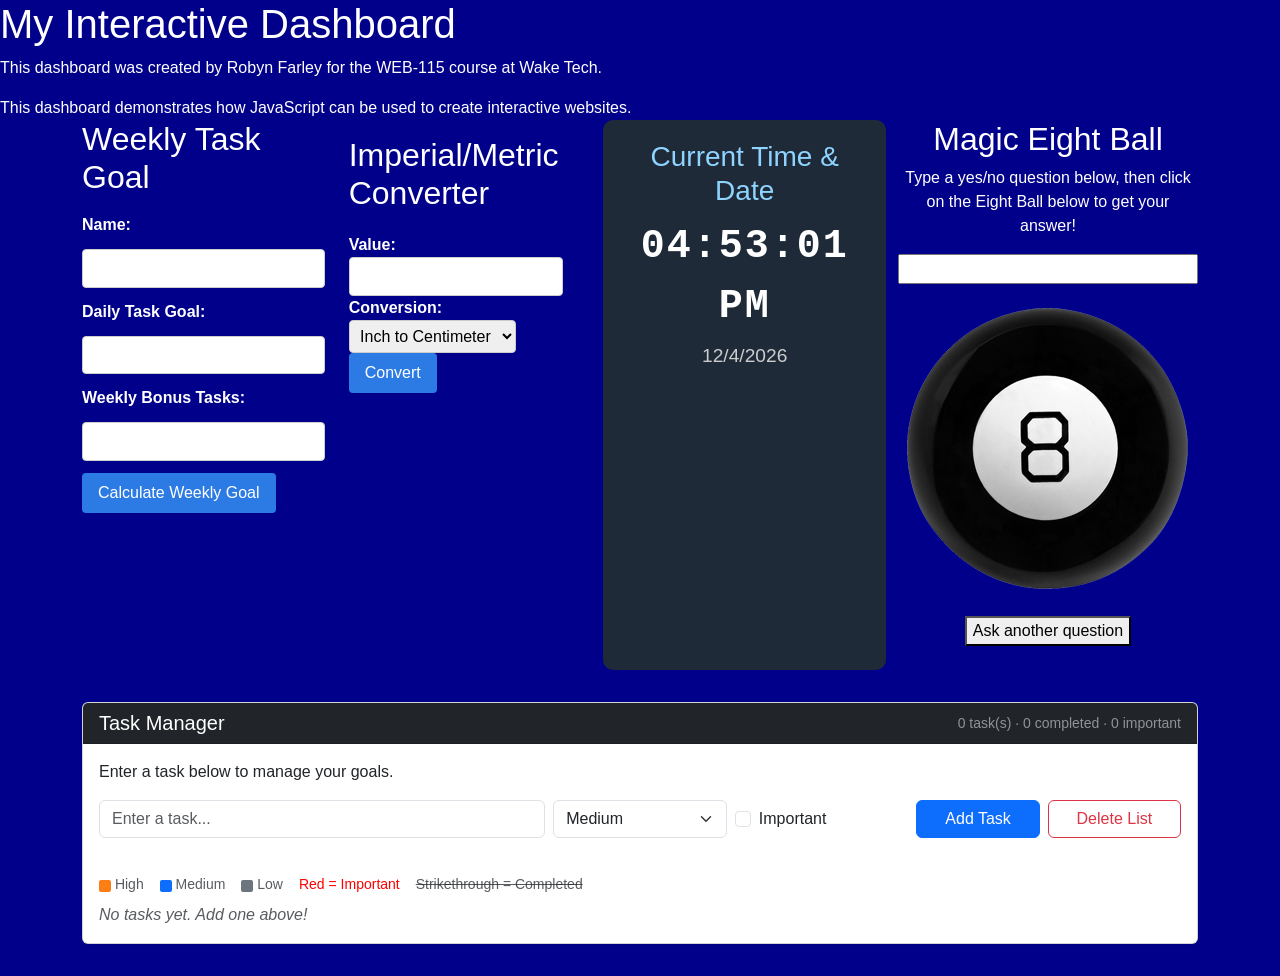
<file: index.html>
<!DOCTYPE html>
<html lang="en">
  <head>
    <meta charset="UTF-8">
    <meta name="viewport" content="width=device-width, initial-scale=1.0">
    <title>My Interactive Dashboard</title>
    <!-- Load Bootstrap FIRST -->
    <link href="https://cdn.jsdelivr.net/npm/bootstrap@5.3.8/dist/css/bootstrap.min.css" rel="stylesheet" integrity="sha384-sRIl4kxILFvY47J16cr9ZwB07vP4J8+LH7qKQnuqkuIAvNWLzeN8tE5YBujZqJLB" crossorigin="anonymous">
    <script defer src="https://cdn.jsdelivr.net/npm/bootstrap@5.3.8/dist/js/bootstrap.bundle.min.js" integrity="sha384-FKyoEForCGlyvwx9Hj09JcYn3nv7wiPVlz7YYwJrWVcXK/BmnVDxM+D2scQbITxI" crossorigin="anonymous"></script>
    <!-- Load your custom CSS SECOND so it overrides Bootstrap -->
    <link rel="stylesheet" href="css/style.css">
    <!-- Magic Eight Ball styles -->
    <link rel="stylesheet" href="css/magic-eight-ball.css">
    <!-- Digital Clock styles -->
    <link rel="stylesheet" href="css/digital-clock.css">
    <!-- Styles for the Weekly Task Goal form -->
    <style>
      #weekly-tasks form {
        display: flex;
        flex-direction: column;
        max-width: 300px;
        gap: 0.75rem;
        margin: 1rem 0;
      }

      #weekly-tasks label {
        font-weight: bold;
      }

      #weekly-tasks input {
        padding: 0.4rem;
        border: 1px solid #ccc;
        border-radius: 4px;
      }

      #goal-btn,
      #add-task {
        padding: 0.5rem 1rem;
        background-color: #2c7be5;
        color: white;
        border: none;
        border-radius: 4px;
        cursor: pointer;
        width: fit-content;
      }

      #goal-btn:hover,
      #add-task:hover {
        background-color: #1a5bb8;
      }

      #goal-message {
        font-weight: bold;
      }

      /* Task Manager (full-width section below the three columns) */
      #task-manager {
        margin: 2rem 0;
      }

      /* JavaScript builds the <ul> of tasks inside this div */
      #task-list {
        margin-top: 0.5rem;
      }

      #task-message {
        min-height: 1.25rem;
      }

      .legend-swatch {
        display: inline-block;
        width: 12px;
        height: 12px;
        border-radius: 2px;
        vertical-align: middle;
      }

      #metric-converter {
        display: flex;
        flex-direction: column;
        max-width: 300px;
        gap: 0.75rem;
        margin: 1rem 0;
      }

      #metric-converter label {
        font-weight: bold;
      }

      #metric-converter input,
      #metric-converter select {
        padding: 0.4rem;
        border: 1px solid #ccc;
        border-radius: 4px;
      }

      #metric-converter button {
        padding: 0.5rem 1rem;
        background-color: #2c7be5;
        color: white;
        border: none;
        border-radius: 4px;
        cursor: pointer;
        width: fit-content;
      }

      #metric-converter button:hover {
        background-color: #1a5bb8;
      }

      #conversion-result {
        font-weight: bold;
      }

      /* Keep the question box inside the Magic Eight Ball column */
      #question {
        width: 100%;
      }

    </style>

  <script src="js/digital-clock.js" defer></script>
    
  </head>
  <body>
    <h1>My Interactive Dashboard</h1>
    <p> This dashboard was created by Robyn Farley for the WEB-115 course at Wake Tech. </p>
    <script>
      document.write("This dashboard demonstrates how JavaScript can be used to create interactive websites.");
    </script>
    <!-- The <noscript> is for web browsers with JavaScript rendering disabled. -->
    <noscript> Unfortunately, your web browser does not support JavaScript. </noscript>
    <div class="container">
      <div class="row">

        <!-- Dashboard Content -->
        <div class="col" id="weekly-tasks">
          <h2>Weekly Task Goal</h2>
          <form id="goal-form">
            <label for="user-name">Name:</label>
            <input type="text" id="user-name" name="user-name" required>
            <label for="daily-goal">Daily Task Goal:</label>
            <input type="number" id="daily-goal" name="daily-goal" required>
            <label for="bonus-tasks">Weekly Bonus Tasks:</label>
            <input type="number" id="bonus-tasks" name="bonus-tasks" required>
            <button type="submit" id="goal-btn">Calculate Weekly Goal</button>
          </form>
          <p id="goal-message"></p>
        </div>

        <div class="col" id="metric-converter">
          <script src="js/metric-converter.js" defer></script>
          <h2>Imperial/Metric Converter</h2>
          <form id="converter-form">
            <label for="input-value">Value:</label>
            <input type="number" id="input-value" name="input-value" required>
            <label for="conversion-type">Conversion:</label>
            <select id="conversion-type" name="conversion-type">
              <option value="1">Inch to Centimeter</option>
              <option value="2">Foot to Centimeter</option>
              <option value="3">Yard to Meter</option>
              <option value="4">Mile to Kilometer</option>
              <option value="5">Centimeter to Inch</option>
              <option value="6">Centimeter to Foot</option>
              <option value="7">Meter to Yard</option>
              <option value="8">Kilometer to Mile</option>
            </select>
            <button type="submit" id="convert-btn">Convert</button>
          </form>
          <div id="conversion-result"></div>
        </div>
        
        <div id="digital-clock" class="col">
          <h3>Current Time &amp; Date</h3>
          <div id="clock-face"></div>
          <p id="calendar-date"></p>
        </div>

        <div class="col" id="magic-eight-ball">
          <script src="js/magic-eight-ball.js" defer></script>
          <h2 class="heading">Magic Eight Ball</h2>
          <form>
            <p>Type a yes/no question below, then click on the Eight Ball below to get your answer!</p>
            <input id="question" name="question" type="text">
            <div id="magicEightBall">
              <div id="circle"></div>
              <img id="ball" src="img/magic-eight-ball.png" alt="Magic Eight Ball">
            </div>
            <button id="reset" name="reset" type="reset">Ask another question</button>
          </form>
          <br>
        </div>

      </div>

      <!-- Task Manager: add, edit, delete, and complete tasks.
           The task <ul> is generated by js/task-manager.js -->
      <section id="task-manager" class="card shadow-sm">
        <div class="card-header bg-dark text-white d-flex justify-content-between align-items-center flex-wrap gap-2">
          <h2 class="h5 mb-0">Task Manager</h2>
          <small id="task-summary" class="text-white-50">0 task(s)</small>
        </div>

        <div class="card-body">
          <p>Enter a task below to manage your goals.</p>

          <form id="task-form" class="row g-2 align-items-center" novalidate>
            <!-- Task name input -->
            <div class="col-12 col-md-5">
              <label for="task-name" class="visually-hidden">Task name</label>
              <input type="text" id="task-name" name="task-name" class="form-control"
                     placeholder="Enter a task..." maxlength="100" autocomplete="off">
            </div>

            <!-- Priority dropdown -->
            <div class="col-6 col-md-2">
              <label for="task-priority" class="visually-hidden">Priority</label>
              <select id="task-priority" name="task-priority" class="form-select">
                <option value="High">High</option>
                <option value="Medium" selected>Medium</option>
                <option value="Low">Low</option>
              </select>
            </div>

            <!-- Important checkbox -->
            <div class="col-6 col-md-2">
              <div class="form-check mb-0">
                <input type="checkbox" id="task-important" name="task-important" class="form-check-input">
                <label for="task-important" class="form-check-label">Important</label>
              </div>
            </div>

            <!-- Submit and Delete List buttons -->
            <div class="col-12 col-md-3 d-flex gap-2">
              <button type="submit" id="add-task-btn" class="btn btn-primary flex-fill">Add Task</button>
              <button type="button" id="delete-list-btn" class="btn btn-outline-danger flex-fill">Delete List</button>
            </div>
          </form>

          <!-- Status message -->
          <p id="task-message" class="small mt-2 mb-2" aria-live="polite"></p>

          <!-- Legend -->
          <div class="d-flex flex-wrap gap-3 small text-muted mb-2">
            <span><span class="legend-swatch" style="background:#fd7e14;"></span> High</span>
            <span><span class="legend-swatch" style="background:#0d6efd;"></span> Medium</span>
            <span><span class="legend-swatch" style="background:#6c757d;"></span> Low</span>
            <span style="color:red;">Red = Important</span>
            <span style="text-decoration:line-through;">Strikethrough = Completed</span>
          </div>

          <div id="task-list"></div>
        </div>
      </section>
    </div>

    <!-- Task Manager script (defer runs it after the page is parsed) -->
    <script src="js/task-manager.js" defer></script>
  </body>
</html>
</file>
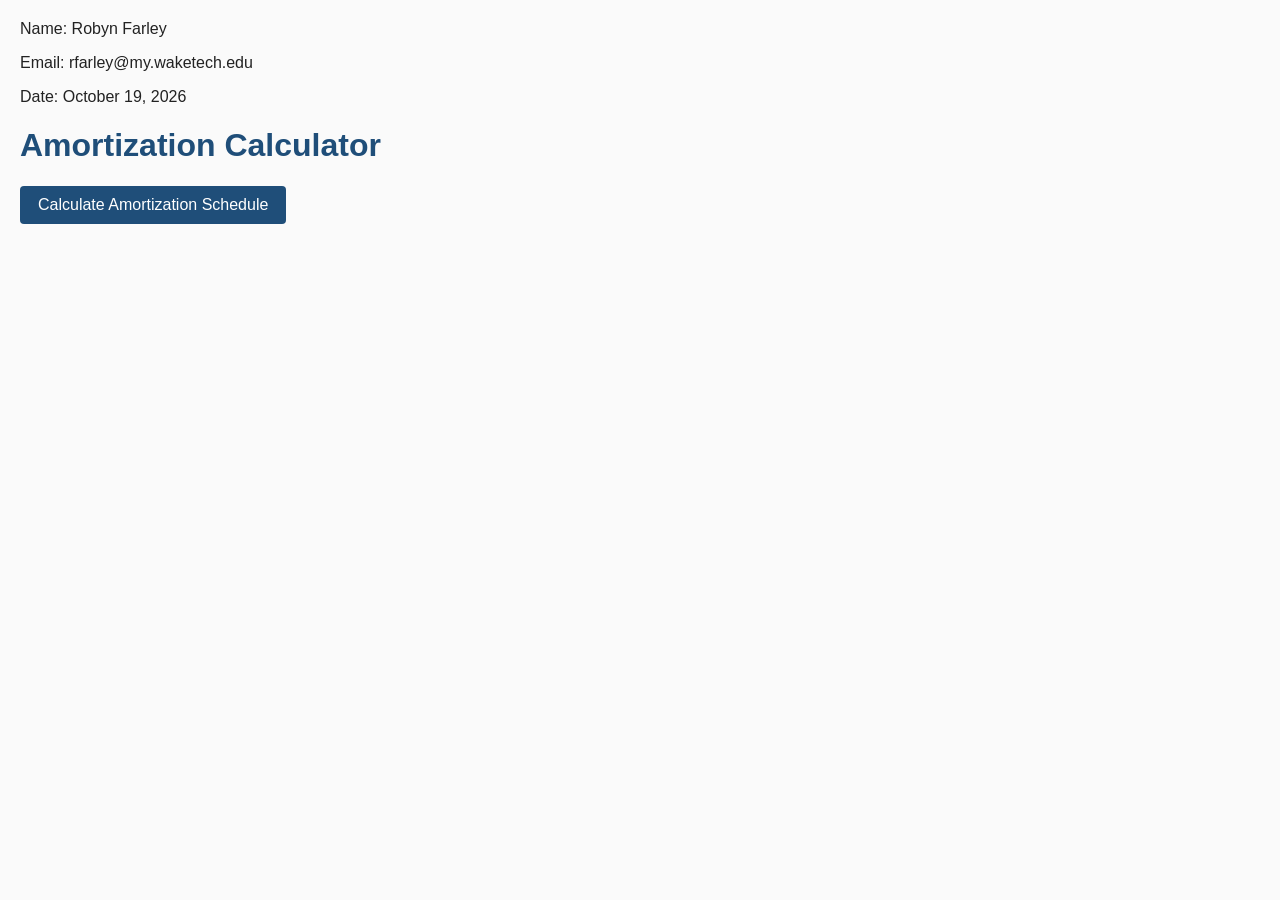
<file: codingExam.html>
<!DOCTYPE html>
<html lang="en">
<head>
    <meta charset="UTF-8">
    <meta name="viewport" content="width=device-width, initial-scale=1.0">
    <title>Amortization Calculator</title>
    <style>
        body {
            font-family: Arial, Helvetica, sans-serif;
            margin: 20px;
            color: #222;
            background-color: #fafafa;
        }
        h1 {
            color: #1f4e79;
        }
        #Button1 {
            padding: 10px 18px;
            font-size: 16px;
            background-color: #1f4e79;
            color: #fff;
            border: none;
            border-radius: 4px;
            cursor: pointer;
        }
        #Button1:hover {
            background-color: #163a5a;
        }
        #output {
            margin-top: 20px;
        }
        table {
            border-collapse: collapse;
            margin-top: 10px;
        }
        th, td {
            border: 1px solid #ccc;
            padding: 4px 12px;
            text-align: right;
        }
        th {
            background-color: #1f4e79;
            color: #fff;
        }
        .ending {
            font-weight: bold;
            color: #1f4e79;
        }
    </style>
</head>
<body>

    <!-- Student information -->
    <p>Name: Robyn Farley</p>
    <p>Email: rfarley@my.waketech.edu</p>
    <p>Date: October 19, 2026</p>

    <h1>Amortization Calculator</h1>

    <button id="Button1">Calculate Amortization Schedule</button>

    <!-- Results are displayed here, below the button -->
    <div id="output"></div>

    <script>
        // Event listener activates the calculator when the button is clicked
        document.getElementById("Button1").addEventListener("click", amortizationCalculator);

        function amortizationCalculator() {
            const output = document.getElementById("output");
            output.innerHTML = "";

            // Fixed interest rate of 5.75%
            const interestRate = 0.0575;

            // Prompt for the loan amount (without commas)
            const loanAmount = parseFloat(prompt("Enter the loan amount (without commas):"));

            if (isNaN(loanAmount) || loanAmount <= 0) {
                alert("Please enter a valid loan amount without commas.");
                return;
            }

            // Prompt for the loan term in years (15 or 30)
            const termYears = parseInt(prompt("Enter the loan term in years (15 or 30):"));

            // Alert the user if the loan term is not 15 or 30 years
            if (termYears !== 15 && termYears !== 30) {
                alert("Invalid loan term. The loan term must be either 15 or 30 years.");
                return;
            }

            const termMonths = termYears * 12;

            // Monthly payment formula
            const monthlyPayment = (((interestRate / 12) * loanAmount) / (1 - Math.pow(1 + (interestRate / 12), (termYears * -12)))).toFixed(2);

            // Total interest = (monthlyPayment * termMonths) - loanAmount
            const totalInterest = ((Number(monthlyPayment) * termMonths) - loanAmount).toFixed(2);

            // Total loan (mortgage) amount = loanAmount + totalInterest
            const totalLoan = (loanAmount + Number(totalInterest)).toFixed(2);

            // Print the summary information
            let html = "";
            html += "<p><strong>Mortgage term in years:</strong> " + termYears + "</p>";
            html += "<p><strong>Mortgage interest rate:</strong> " + (interestRate * 100).toFixed(2) + "%</p>";
            html += "<p><strong>Mortgage amount:</strong> $" + loanAmount.toFixed(2) + "</p>";
            html += "<p><strong>Total interest amount:</strong> $" + totalInterest + "</p>";
            html += "<p><strong>Total mortgage amount:</strong> $" + totalLoan + "</p>";
            html += "<p><strong>Monthly payment:</strong> $" + monthlyPayment + "</p>";

            // Build the monthly schedule
            html += "<table>";
            html += "<tr><th>Month</th><th>Monthly Payment</th><th>Loan Balance</th></tr>";

            let balance = Number(totalLoan);
            let endingMessage = "";

            // Loop through every month of the loan
            for (let month = 1; month <= termMonths; month++) {
                // Monthly loan balance = total mortgage amount - monthly payment
                balance = Number((balance - Number(monthlyPayment)).toFixed(2));

                if (balance < 0) {
                    balance = 0;
                }

                html += "<tr><td>" + month + "</td><td>$" + monthlyPayment + "</td><td>$" + balance.toFixed(2) + "</td></tr>";

                // When the balance reaches 0, print the ending message
                if (balance === 0) {
                    endingMessage = "<p class='ending'>This is the Ending Amortization Calculator...</p>";
                    break;
                }
            }

            html += "</table>";
            html += endingMessage;

            output.innerHTML = html;
        }
    </script>

</body>
</html>
</file>
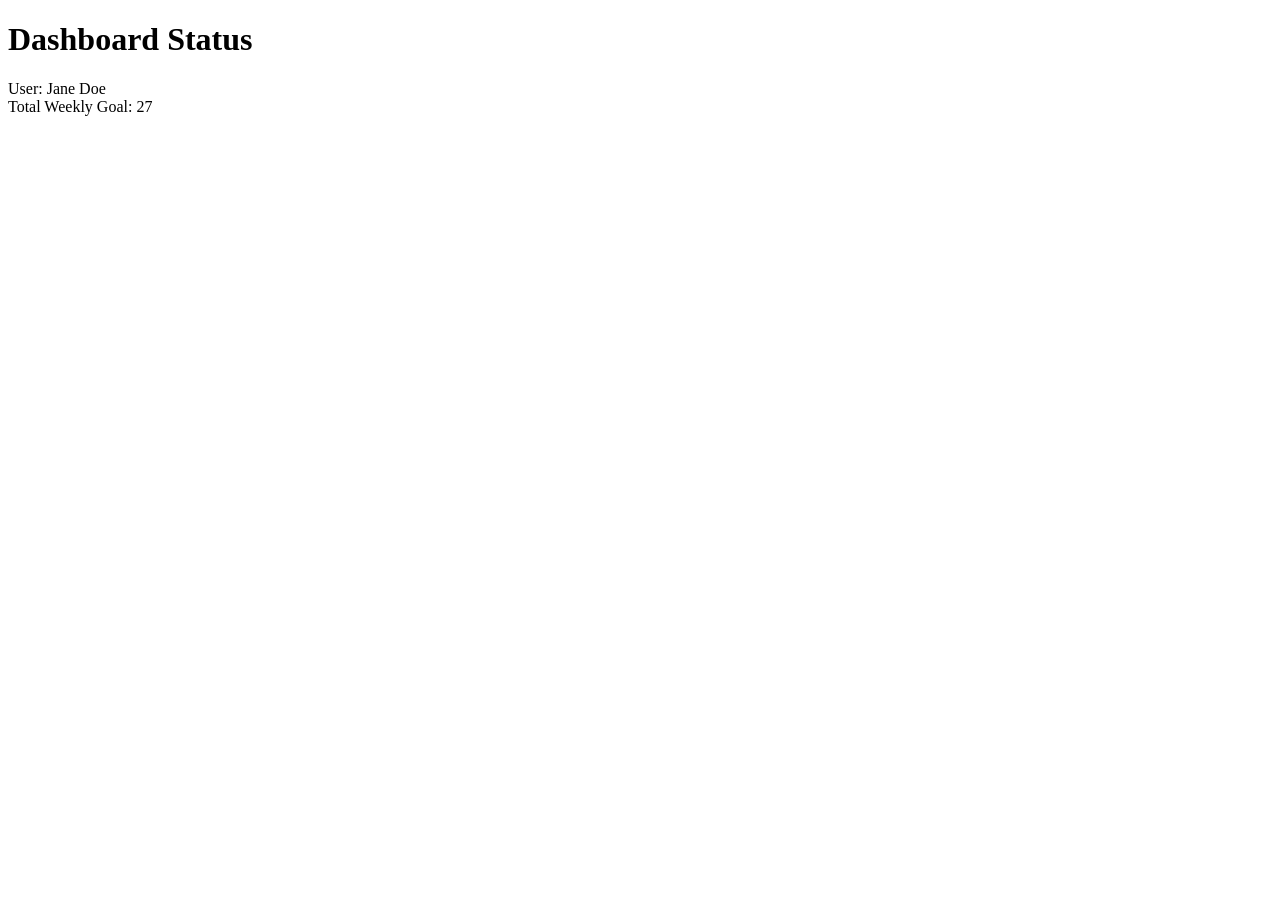
<file: debug.html>
<!DOCTYPE html>
<html lang="en">
<head>
    <meta charset="UTF-8">
    <title>RDFarley JavaScript Debugging Exercise</title>
</head>
<body>
    <h1>Dashboard Status</h1>
    <div id="display"></div>
 
    <script>
        // Weekly Goal: Calculate the total weekly task goal for a user.
        
        // Declare variables and values
        let userName = "Jane Doe";
        let dailyGoal = 5; 
        let bonusTasks = "2"; 
 
        // Output message to console
        console.log("Checking status for: " + userName); 
 
        // Calculate weekly goal based on number of workdays (5) per week
        // Renamed misspelled variable 'dailyGoal' to 'dailyGoal'
        // FIXED: Changed multiplier from 15 to 5 to reflect 5 workdays per week.
        let weeklyGoal = dailyGoal * 5; 
 
        // Add bonusTasks to weeklyGoal. 
        // Note: Check for data type issues
        // FIXED: Converted bonusTasks from a string to a number using Number() so it adds correctly.
        // FIXED: Changed the subtraction operator to addition so bonus tasks are added to the weekly goal.
        let totalGoal = weeklyGoal + Number(bonusTasks);
         
        // Output results to web page
        document.write("User: " + userName + "<br>");
        // FIXED: Moved totalGoal outside the string and concatenated it so the actual value displays.
        document.write("Total Weekly Goal: " + totalGoal);
 
    </script>
</body>
</html>
</file>
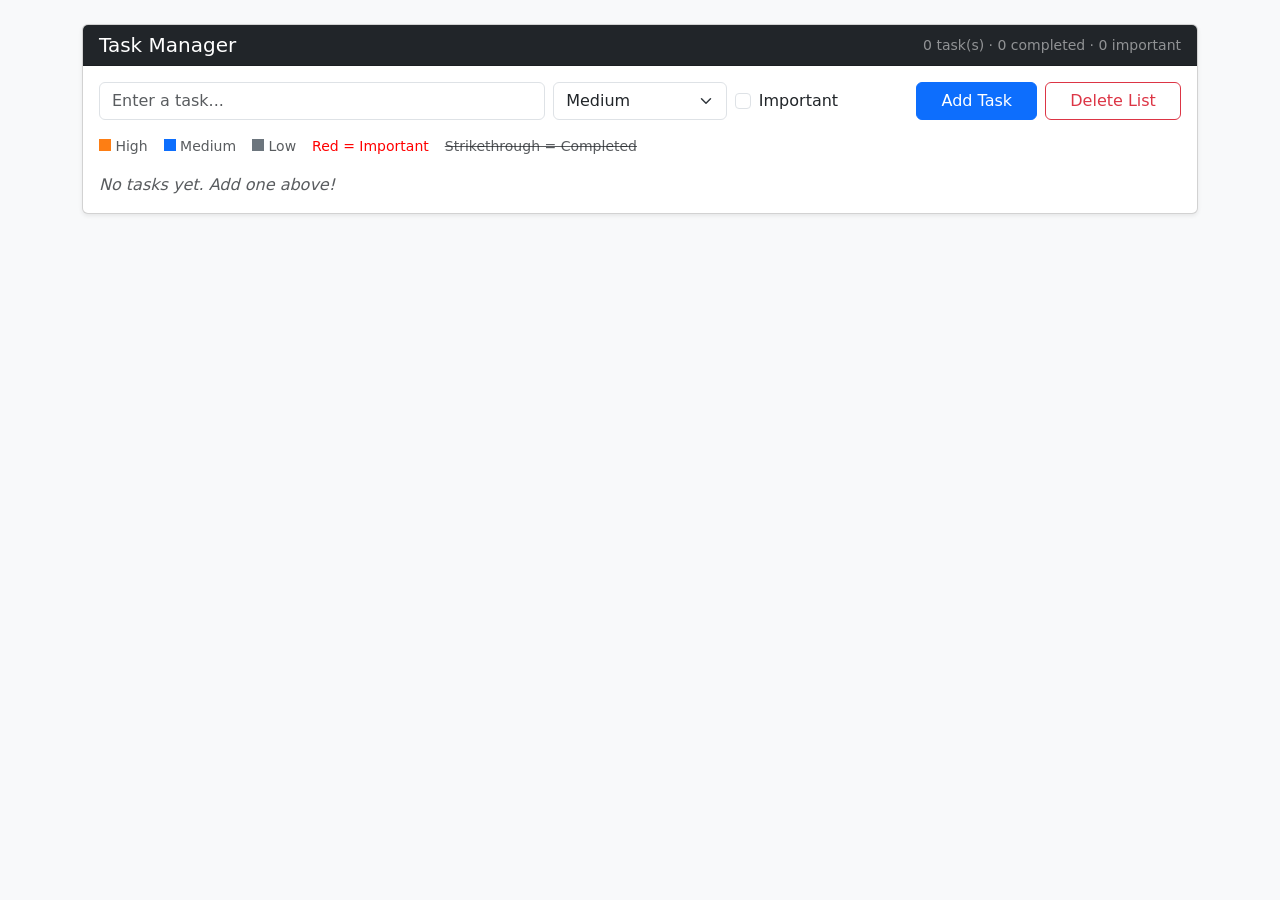
<file: taskmanger.html>
<!DOCTYPE html>
<html lang="en">
<head>
  <meta charset="UTF-8">
  <meta name="viewport" content="width=device-width, initial-scale=1.0">
  <title>Task Manager | My Interactive Dashboard</title>
  <!-- Bootstrap 5 (remove if your dashboard already loads it) -->
  <link href="https://cdn.jsdelivr.net/npm/bootstrap@5.3.3/dist/css/bootstrap.min.css" rel="stylesheet">
</head>
<body class="bg-light">

  <div class="container py-4">

    <!-- ========================================================
         TASK MANAGER SECTION
         Copy everything from here to "END TASK MANAGER SECTION"
         into your dashboard's index.html where the old task
         manager lives.
         ======================================================== -->
    <section id="task-manager" class="card shadow-sm mb-4">
      <div class="card-header bg-dark text-white d-flex justify-content-between align-items-center flex-wrap gap-2">
        <h2 class="h5 mb-0">Task Manager</h2>
        <small id="task-summary" class="text-white-50">0 task(s)</small>
      </div>

      <div class="card-body">
        <!-- Add-task form -->
        <form id="task-form" class="row g-2 align-items-center" novalidate>
          <!-- Task name input -->
          <div class="col-12 col-md-5">
            <label for="task-name" class="visually-hidden">Task name</label>
            <input type="text" id="task-name" class="form-control"
                   placeholder="Enter a task..." maxlength="100" autocomplete="off">
          </div>

          <!-- Priority dropdown -->
          <div class="col-6 col-md-2">
            <label for="task-priority" class="visually-hidden">Priority</label>
            <select id="task-priority" class="form-select">
              <option value="High">High</option>
              <option value="Medium" selected>Medium</option>
              <option value="Low">Low</option>
            </select>
          </div>

          <!-- Important checkbox -->
          <div class="col-6 col-md-2">
            <div class="form-check mb-0">
              <input type="checkbox" id="task-important" class="form-check-input">
              <label for="task-important" class="form-check-label">Important</label>
            </div>
          </div>

          <!-- Submit + Delete List buttons -->
          <div class="col-12 col-md-3 d-flex gap-2">
            <button type="submit" id="add-task-btn" class="btn btn-primary flex-fill">Add Task</button>
            <button type="button" id="delete-list-btn" class="btn btn-outline-danger flex-fill">Delete List</button>
          </div>
        </form>

        <!-- Status message -->
        <p id="task-message" class="small mt-2 mb-3" aria-live="polite">&nbsp;</p>

        <!-- Legend -->
        <div class="d-flex flex-wrap gap-3 small text-muted mb-3">
          <span><span style="display:inline-block;width:12px;height:12px;background:#fd7e14;"></span> High</span>
          <span><span style="display:inline-block;width:12px;height:12px;background:#0d6efd;"></span> Medium</span>
          <span><span style="display:inline-block;width:12px;height:12px;background:#6c757d;"></span> Low</span>
          <span style="color:red;">Red = Important</span>
          <span style="text-decoration:line-through;">Strikethrough = Completed</span>
        </div>

        <!-- JavaScript builds the <ul> of tasks inside this div -->
        <div id="task-list"></div>
      </div>
    </section>
    <!-- ================= END TASK MANAGER SECTION ================= -->

  </div>

  <!-- Task Manager script (add this before </body> in index.html) -->
  <script src="js/task-manager.js"></script>
</body>
</html>
</file>
<file: css/style.css>
body {
    background-color: darkblue; /* or a hex code like #00008b or #0f172a for a navy dark blue */
    color: #ffffff; /* optional: makes text white so it remains readable */
    font-family: Arial, sans-serif;
}
</file>
<file: css/magic-eight-ball.css>
#magic-eight-ball {
  max-width: 410px;
  text-align: center;
  margin: auto;
}

/* Wrapper sized to the ball image so the circle can sit on top of it */
#magicEightBall {
  position: relative;
  width: 300px;
  margin: 1rem auto;
}

#ball {
  display: block;
  width: 300px;
  height: 300px;
}

#circle {
  font-size: 12pt;
  background-color: white;
  color: black;
  position: absolute;
  top: 75px;                 /* lines the circle up with the ball's white face */
  left: 75px;
  height: 150px;
  width: 150px;
  border-radius: 50%;
  padding: 25px;             /* keeps text away from the curved edge */
  box-sizing: border-box;
  display: none;             /* JS switches this to flex to show the answer */
  align-items: center;       /* vertical centering */
  justify-content: center;   /* horizontal centering */
  text-align: center;        /* centers each wrapped line */
  overflow-wrap: break-word; /* breaks very long words instead of overflowing */
  pointer-events: none;      /* clicks pass through to the ball underneath */
  z-index: 1;
}


img:active {
  animation: shake 1s;
  animation-iteration-count: infinite;
}

img:visited {
  animation: none;
}
@keyframes shake {
  0% { transform: translate(1px, 1px) rotate(0deg);  }
  10% { transform: translate(-1px, -2px) rotate(-1deg); }
  20% { transform: translate(-3px, 0px) rotate(1deg); }
  30% { transform: translate(3px, 2px) rotate(0deg); }
  40% { transform: translate(1px, -1px) rotate(1deg); }
  50% { transform: translate(-1px, 2px) rotate(-1deg); }
  60% { transform: translate(-3px, 1px) rotate(0deg); }
  70% { transform: translate(3px, 1px) rotate(-1deg); }
  80% { transform: translate(-1px, -1px) rotate(1deg); }
  90% { transform: translate(1px, 2px) rotate(0deg); }
  100% { transform: translate(1px, -2px) rotate(-1deg); }
}
</file>
<file: css/digital-clock.css>
/* Digital clock and date styles */
	  #digital-clock {
	  background-color: #1e2a38;
      color: #ffffff;
      text-align: center;
      padding: 20px;
      border-radius: 10px;
      }

      #digital-clock h3 {
      color: #8fd3ff;
      margin-bottom: 10px;
      }

	  #clock-face {
      font-family: "Courier New", monospace;
      font-size: 2.5rem;
      font-weight: bold;
      letter-spacing: 2px;
      }

      #calendar-date {
      font-size: 1.2rem;
      color: #cccccc;
      margin-top: 5px;
      }
</file>
